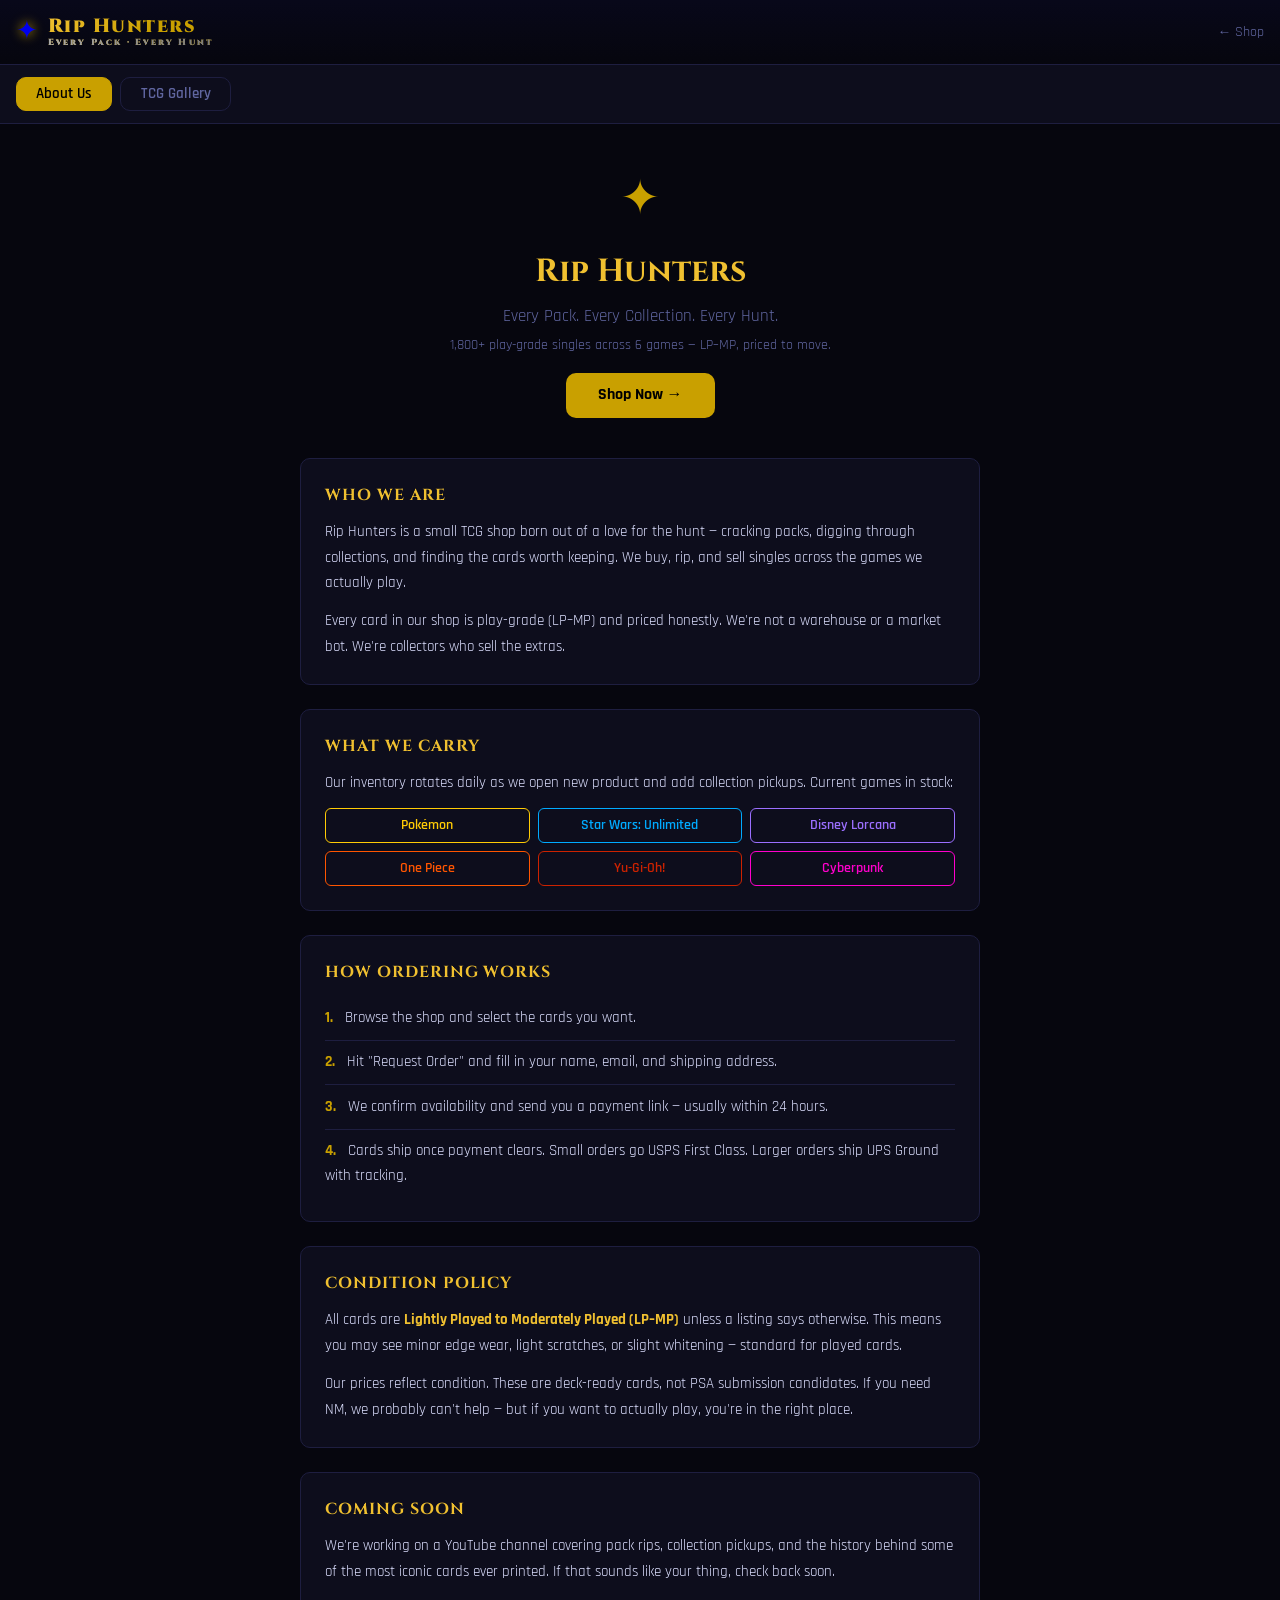
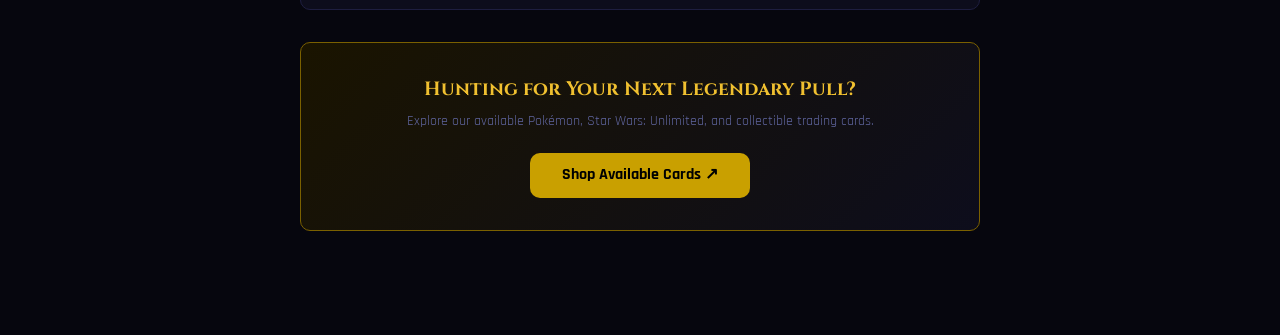
<file: docs/about.html>
<!doctype html>
<html lang="en">
<head>
  <meta charset="utf-8">
  <meta name="viewport" content="width=device-width, initial-scale=1">
  <title>About — Rip Hunters</title>
  <meta name="description" content="Rip Hunters is a play-grade TCG card shop. We rip packs, hunt collections, and sell singles at honest prices across Pokemon, Star Wars, One Piece, Lorcana, YuGiOh, and Cyberpunk.">
  <link rel="stylesheet" href="style.css">
  <style>
    /* Hide the header when loaded inside the shop iframe */
    @media (max-width: 99999px) {
      body.in-frame header { display: none; }
    }
  </style>
  <script>
    if (window !== window.top) document.addEventListener("DOMContentLoaded", () => document.body.classList.add("in-frame"));
  </script>
  <style>
    /* ── Page tabs ── */
    .about-tabs {
      display: flex;
      gap: 0.5rem;
      padding: 0.75rem 1rem;
      background: var(--surface);
      border-bottom: 1px solid var(--border);
    }
    .about-tab {
      background: none;
      border: 1px solid var(--border);
      border-radius: var(--radius);
      color: var(--muted);
      cursor: pointer;
      font-family: 'Rajdhani', sans-serif;
      font-size: 0.95rem;
      font-weight: 600;
      padding: 0.4rem 1.2rem;
      transition: var(--transition);
    }
    .about-tab.active {
      background: var(--gold);
      border-color: var(--gold);
      color: #000;
    }
    .about-panel { display: none; }
    .about-panel.active { display: block; }

    /* ── About tab ── */
    .about-wrap {
      max-width: 720px;
      margin: 2.5rem auto;
      padding: 0 1.25rem 4rem;
    }
    .about-hero {
      text-align: center;
      margin-bottom: 2.5rem;
    }
    .about-hero .logo-mark { font-size: 3rem; color: var(--gold); display: block; margin-bottom: 0.75rem; }
    .about-hero h1 { font-family: 'Cinzel', serif; font-size: 2rem; color: var(--gold-light); margin-bottom: 0.5rem; }
    .about-hero p { color: var(--muted); font-size: 1.05rem; }

    .about-section {
      background: var(--surface);
      border: 1px solid var(--border);
      border-radius: var(--radius);
      margin-bottom: 1.5rem;
      padding: 1.5rem;
    }
    .about-section h2 {
      color: var(--gold-light);
      font-family: 'Cinzel', serif;
      font-size: 1rem;
      letter-spacing: 0.06em;
      margin-bottom: 0.75rem;
      text-transform: uppercase;
    }
    .about-section p { color: var(--text); font-size: 0.95rem; line-height: 1.7; margin-bottom: 0.75rem; }
    .about-section p:last-child { margin-bottom: 0; }

    .games-grid { display: grid; gap: 0.5rem; grid-template-columns: repeat(auto-fill, minmax(180px, 1fr)); margin-top: 0.75rem; }
    .game-chip { border-radius: 6px; border: 1px solid var(--border); font-size: 0.85rem; font-weight: 600; padding: 0.4rem 0.75rem; text-align: center; }

    .how-list { list-style: none; margin-top: 0.5rem; }
    .how-list li { border-bottom: 1px solid var(--border); color: var(--text); font-size: 0.95rem; line-height: 1.6; padding: 0.6rem 0; }
    .how-list li:last-child { border-bottom: none; }
    .how-list li span { color: var(--gold); font-weight: 700; margin-right: 0.5rem; }

    .cta-block {
      background: linear-gradient(135deg, #1a1400, #0d0d1c);
      border: 1px solid var(--gold-dim);
      border-radius: var(--radius);
      padding: 2rem;
      text-align: center;
      margin-top: 2rem;
    }
    .cta-block h2 { color: var(--gold-light); font-family: 'Cinzel', serif; font-size: 1.2rem; margin-bottom: 0.5rem; }
    .cta-block p { color: var(--muted); font-size: 0.9rem; margin-bottom: 1.25rem; }
    .btn-cta {
      background: var(--gold);
      border: none;
      border-radius: var(--radius);
      color: #000;
      cursor: pointer;
      display: inline-block;
      font-family: 'Rajdhani', sans-serif;
      font-size: 1rem;
      font-weight: 700;
      padding: 0.65rem 2rem;
      text-decoration: none;
      transition: background 0.2s ease;
    }
    .btn-cta:hover { background: var(--gold-light); }

    /* ── Gallery tab ── */
    .gallery-wrap {
      max-width: 960px;
      margin: 2rem auto;
      padding: 0 1rem 4rem;
    }
    .gallery-wrap h2 {
      color: var(--gold-light);
      font-family: 'Cinzel', serif;
      font-size: 1rem;
      letter-spacing: 0.06em;
      margin-bottom: 1.25rem;
      text-transform: uppercase;
    }
    .pin-grid {
      display: grid;
      gap: 1.25rem;
      grid-template-columns: repeat(auto-fill, minmax(280px, 1fr));
    }
    .pin-card {
      background: var(--surface);
      border: 1px solid var(--border);
      border-radius: var(--radius);
      overflow: hidden;
      transition: border-color var(--transition), transform var(--transition);
    }
    .pin-card:hover { border-color: var(--gold-dim); transform: translateY(-2px); }
    .pin-card img { display: block; width: 100%; height: auto; }
    .pin-card-body { padding: 0.75rem 1rem; }
    .pin-card-title { color: var(--text); font-weight: 700; font-size: 0.95rem; margin-bottom: 0.25rem; }
    .pin-card-desc { color: var(--muted); font-size: 0.8rem; line-height: 1.5; }

    /* Pinterest embed wrapper — maintains ~9:16 aspect ratio */
    .pin-embed-wrap {
      position: relative;
      width: 100%;
      padding-bottom: 178%;
      background: var(--surface);
      border: 1px solid var(--border);
      border-radius: var(--radius);
      overflow: hidden;
    }
    .pin-embed-wrap iframe {
      position: absolute;
      top: 0; left: 0;
      width: 100%;
      height: 100%;
      border: none;
    }
  </style>
</head>
<body>

<header>
  <div class="header-inner">
    <a href="index.html" class="logo">
      <span class="logo-compass">✦</span>
      <div class="logo-text">Rip Hunters<span>Every Pack · Every Hunt</span></div>
    </a>
    <div class="header-right" style="margin-left:auto">
      <a href="index.html" class="back-to-shop" style="color:var(--muted);font-size:0.85rem;text-decoration:none;" onclick="if(window!==window.top){window.parent.postMessage('shopNow','*');return false;}">← Shop</a>
    </div>
  </div>
</header>

<!-- ── Tabs ── -->
<div class="about-tabs">
  <button class="about-tab active" data-panel="about">About Us</button>
  <button class="about-tab" data-panel="gallery">TCG Gallery</button>
</div>

<!-- ── About panel ── -->
<div class="about-panel active" id="panel-about">
  <div class="about-wrap">
    <div class="about-hero">
      <span class="logo-mark">✦</span>
      <h1>Rip Hunters</h1>
      <p>Every Pack. Every Collection. Every Hunt.</p>
      <p style="color:var(--muted);font-size:0.9rem;margin-top:0.4rem">1,800+ play-grade singles across 6 games — LP–MP, priced to move.</p>
      <a href="index.html" class="btn-cta" style="display:inline-block;margin-top:1rem;" onclick="if(window!==window.top){window.parent.postMessage('shopNow','*');return false;}">Shop Now →</a>
    </div>

    <div class="about-section">
      <h2>Who We Are</h2>
      <p>Rip Hunters is a small TCG shop born out of a love for the hunt — cracking packs, digging through collections, and finding the cards worth keeping. We buy, rip, and sell singles across the games we actually play.</p>
      <p>Every card in our shop is play-grade (LP–MP) and priced honestly. We're not a warehouse or a market bot. We're collectors who sell the extras.</p>
    </div>

    <div class="about-section">
      <h2>What We Carry</h2>
      <p>Our inventory rotates daily as we open new product and add collection pickups. Current games in stock:</p>
      <div class="games-grid">
        <div class="game-chip" style="border-color:#FFCB05;color:#FFCB05">Pokémon</div>
        <div class="game-chip" style="border-color:#00AAFF;color:#00AAFF">Star Wars: Unlimited</div>
        <div class="game-chip" style="border-color:#9B6FFF;color:#9B6FFF">Disney Lorcana</div>
        <div class="game-chip" style="border-color:#FF5500;color:#FF5500">One Piece</div>
        <div class="game-chip" style="border-color:#CC2200;color:#CC2200">Yu-Gi-Oh!</div>
        <div class="game-chip" style="border-color:#FF00CC;color:#FF00CC">Cyberpunk</div>
      </div>
    </div>

    <div class="about-section">
      <h2>How Ordering Works</h2>
      <ul class="how-list">
        <li><span>1.</span> Browse the shop and select the cards you want.</li>
        <li><span>2.</span> Hit "Request Order" and fill in your name, email, and shipping address.</li>
        <li><span>3.</span> We confirm availability and send you a payment link — usually within 24 hours.</li>
        <li><span>4.</span> Cards ship once payment clears. Small orders go USPS First Class. Larger orders ship UPS Ground with tracking.</li>
      </ul>
    </div>

    <div class="about-section">
      <h2>Condition Policy</h2>
      <p>All cards are <strong style="color:var(--gold-light)">Lightly Played to Moderately Played (LP–MP)</strong> unless a listing says otherwise. This means you may see minor edge wear, light scratches, or slight whitening — standard for played cards.</p>
      <p>Our prices reflect condition. These are deck-ready cards, not PSA submission candidates. If you need NM, we probably can't help — but if you want to actually play, you're in the right place.</p>
    </div>

    <div class="about-section">
      <h2>Coming Soon</h2>
      <p>We're working on a YouTube channel covering pack rips, collection pickups, and the history behind some of the most iconic cards ever printed. If that sounds like your thing, check back soon.</p>
    </div>

    <div class="cta-block">
      <h2>Hunting for Your Next Legendary Pull?</h2>
      <p>Explore our available Pokémon, Star Wars: Unlimited, and collectible trading cards.</p>
      <a href="index.html" class="btn-cta" onclick="if(window!==window.top){window.parent.postMessage('shopNow','*');return false;}">Shop Available Cards ↗</a>
    </div>
  </div>
</div>

<!-- ── Gallery panel ── -->
<div class="about-panel" id="panel-gallery">
  <div class="gallery-wrap">
    <h2>TCG Card Gallery</h2>
    <div class="pin-grid">
      <!-- ADD NEW PINTEREST EMBEDS HERE ↓ -->
      <div class="pin-embed-wrap">
        <iframe src="https://assets.pinterest.com/ext/embed.html?id=629800329190102472" frameborder="0" scrolling="no"></iframe>
      </div>
      <div class="pin-embed-wrap">
        <iframe src="https://assets.pinterest.com/ext/embed.html?id=629800329190102492" frameborder="0" scrolling="no"></iframe>
      </div>
    </div>
  </div>
</div>

<script>
  // ── Tab switching ──────────────────────────────────────────────────────
  document.querySelectorAll(".about-tab").forEach(btn => {
    btn.addEventListener("click", () => {
      document.querySelectorAll(".about-tab").forEach(t => t.classList.remove("active"));
      document.querySelectorAll(".about-panel").forEach(p => p.classList.remove("active"));
      btn.classList.add("active");
      document.getElementById("panel-" + btn.dataset.panel).classList.add("active");
    });
  });
</script>

</body>
</html>
</file>
<file: docs/style.css>
@import url('https://fonts.googleapis.com/css2?family=Cinzel:wght@600;700;900&family=Rajdhani:wght@400;500;600;700&display=swap');

:root {
  --gold: #C9A000;
  --gold-light: #F0C030;
  --gold-dim: #7a6000;
  --bg: #06060e;
  --surface: #0d0d1c;
  --surface2: #13132a;
  --border: #1e1e40;
  --text: #dde0ff;
  --muted: #6066a0;
  --danger: #ff4444;
  --radius: 10px;
  --transition: 0.2s ease;
}

*, *::before, *::after { box-sizing: border-box; margin: 0; padding: 0; }

html { scroll-behavior: smooth; }

body {
  font-family: 'Rajdhani', sans-serif;
  background: var(--bg);
  color: var(--text);
  min-height: 100vh;
  font-size: 16px;
  line-height: 1.5;
}

/* ─── Header ─── */
header {
  position: sticky;
  top: 0;
  z-index: 100;
  background: linear-gradient(180deg, #08081a 0%, rgba(6,6,14,0.97) 100%);
  border-bottom: 1px solid var(--border);
  padding: 0 1rem;
}

.header-inner {
  max-width: 1400px;
  margin: 0 auto;
  display: flex;
  align-items: center;
  gap: 1.5rem;
  height: 64px;
}

.logo {
  display: flex;
  align-items: center;
  gap: 0.6rem;
  text-decoration: none;
  flex-shrink: 0;
}

.logo-compass {
  font-size: 1.6rem;
  filter: drop-shadow(0 0 6px var(--gold));
}

.logo-text {
  font-family: 'Cinzel', serif;
  font-weight: 900;
  font-size: 1.2rem;
  letter-spacing: 0.08em;
  background: linear-gradient(135deg, var(--gold-light) 0%, var(--gold) 60%);
  -webkit-background-clip: text;
  -webkit-text-fill-color: transparent;
  background-clip: text;
  line-height: 1;
}

.logo-text span {
  display: block;
  font-size: 0.55rem;
  letter-spacing: 0.25em;
  background: linear-gradient(135deg, #aaa 0%, #777 100%);
  -webkit-background-clip: text;
  -webkit-text-fill-color: transparent;
  background-clip: text;
  margin-top: 2px;
}

.search-wrap {
  flex: 1;
  max-width: 420px;
  position: relative;
}

.search-wrap input {
  width: 100%;
  background: var(--surface2);
  border: 1px solid var(--border);
  border-radius: 6px;
  color: var(--text);
  font-family: 'Rajdhani', sans-serif;
  font-size: 0.95rem;
  padding: 0.45rem 0.8rem 0.45rem 2.2rem;
  outline: none;
  transition: border-color var(--transition), box-shadow var(--transition);
}

.search-wrap input:focus {
  border-color: var(--gold-dim);
  box-shadow: 0 0 0 2px rgba(201,160,0,0.15);
}

.search-wrap::before {
  content: '⌕';
  position: absolute;
  left: 0.6rem;
  top: 50%;
  transform: translateY(-50%);
  color: var(--muted);
  pointer-events: none;
  font-size: 1.1rem;
}


.header-right {
  margin-left: auto;
  display: flex;
  align-items: center;
  gap: 0.75rem;
}

/* ─── About toggle button ─── */
.btn-about-toggle {
  background: none;
  border: 1px solid var(--border);
  border-radius: var(--radius);
  color: var(--muted);
  cursor: pointer;
  font-family: 'Rajdhani', sans-serif;
  font-size: 0.85rem;
  font-weight: 600;
  padding: 0.35rem 0.9rem;
  transition: var(--transition);
}
.btn-about-toggle:hover,
.btn-about-toggle.active {
  border-color: var(--gold-dim);
  color: var(--gold-light);
}

/* ─── About inline panel ─── */
.about-panel-inline {
  width: 100%;
  height: calc(100vh - 60px);
  overflow: hidden;
}
.about-panel-inline iframe {
  width: 100%;
  height: 100%;
  border: none;
  display: block;
}

.cart-pill {
  display: flex;
  align-items: center;
  gap: 0.4rem;
  background: var(--surface2);
  border: 1px solid var(--border);
  border-radius: 20px;
  padding: 0.3rem 0.75rem;
  font-size: 0.9rem;
  font-weight: 600;
  color: var(--muted);
  cursor: pointer;
  transition: all var(--transition);
}

.cart-pill.has-items {
  border-color: var(--gold-dim);
  color: var(--gold-light);
}

.cart-count {
  background: var(--gold);
  color: #000;
  border-radius: 50%;
  width: 20px;
  height: 20px;
  display: none;
  align-items: center;
  justify-content: center;
  font-size: 0.75rem;
  font-weight: 700;
}

.cart-pill.has-items .cart-count { display: flex; }

/* ─── Game tabs ─── */
.game-tabs-outer {
  background: var(--surface);
  border-bottom: 1px solid var(--border);
}

.game-tabs {
  max-width: 1400px;
  margin: 0 auto;
  display: flex;
  gap: 0;
  padding: 0 1rem;
  overflow-x: auto;
  scrollbar-width: none;
}

.game-tabs::-webkit-scrollbar { display: none; }

.tab {
  flex-shrink: 0;
  padding: 0.7rem 1.1rem;
  font-family: 'Rajdhani', sans-serif;
  font-weight: 700;
  font-size: 0.85rem;
  letter-spacing: 0.06em;
  text-transform: uppercase;
  color: var(--muted);
  border: none;
  background: none;
  cursor: pointer;
  border-bottom: 2px solid transparent;
  transition: all var(--transition);
  position: relative;
  top: 1px;
}

.tab:hover { color: var(--text); }

.tab.active {
  color: var(--tab-color, var(--gold));
  border-bottom-color: var(--tab-color, var(--gold));
  text-shadow: 0 0 8px var(--tab-color, var(--gold));
}

/* ─── Set sub-tabs ─── */
.set-tabs-outer {
  background: var(--bg);
  border-bottom: 1px solid var(--border);
}

.set-tabs {
  max-width: 1400px;
  margin: 0 auto;
  display: flex;
  gap: 0.4rem;
  padding: 0.5rem 1rem;
  overflow-x: auto;
  scrollbar-width: none;
  flex-wrap: wrap;
}

.set-tabs::-webkit-scrollbar { display: none; }

.set-tab {
  flex-shrink: 0;
  padding: 0.3rem 0.9rem;
  font-family: 'Rajdhani', sans-serif;
  font-weight: 600;
  font-size: 0.8rem;
  letter-spacing: 0.04em;
  color: var(--muted);
  background: none;
  border: 1px solid var(--border);
  border-radius: 20px;
  cursor: pointer;
  transition: all var(--transition);
}

.set-tab:hover {
  color: var(--text);
  border-color: var(--tab-color, var(--gold));
}

.set-tab.active {
  color: var(--bg);
  background: var(--tab-color, var(--gold));
  border-color: var(--tab-color, var(--gold));
}

/* ─── Main content ─── */
main {
  max-width: 1400px;
  margin: 0 auto;
  padding: 1.5rem 1rem 120px;
}

.condition-banner {
  background: #1a1400;
  border: 1px solid var(--gold-dim);
  border-radius: var(--radius);
  color: #b89a00;
  font-size: 0.85rem;
  padding: 0.5rem 1rem;
  margin-bottom: 1rem;
  text-align: center;
}
.condition-banner strong { color: var(--gold-light); }

.results-bar {
  display: flex;
  align-items: center;
  justify-content: space-between;
  margin-bottom: 1rem;
  font-size: 0.85rem;
  color: var(--muted);
}

.results-bar strong { color: var(--text); }

/* ─── Card grid ─── */
.card-grid {
  display: grid;
  grid-template-columns: repeat(auto-fill, minmax(200px, 1fr));
  gap: 1rem;
}

/* ─── Card ─── */
.card {
  background: var(--surface);
  border: 1px solid var(--border);
  border-radius: var(--radius);
  overflow: hidden;
  display: flex;
  flex-direction: column;
  cursor: pointer;
  transition: transform var(--transition), box-shadow var(--transition), border-color var(--transition);
  position: relative;
}

.card:hover {
  transform: translateY(-3px);
  border-color: color-mix(in srgb, var(--game-color) 60%, transparent);
  box-shadow: 0 4px 20px color-mix(in srgb, var(--game-color) 20%, transparent);
}

.card.selected {
  border-color: var(--game-color);
  box-shadow: 0 0 14px color-mix(in srgb, var(--game-color) 35%, transparent),
              inset 0 0 0 1px color-mix(in srgb, var(--game-color) 30%, transparent);
}

.card.selected::after {
  content: '✓';
  position: absolute;
  top: 8px;
  right: 8px;
  background: var(--game-color);
  color: #000;
  font-weight: 900;
  width: 24px;
  height: 24px;
  border-radius: 50%;
  display: flex;
  align-items: center;
  justify-content: center;
  font-size: 0.75rem;
  box-shadow: 0 0 8px var(--game-color);
}

.card-img-wrap {
  aspect-ratio: 284 / 394;
  background: var(--surface2);
  overflow: hidden;
  display: flex;
  align-items: center;
  justify-content: center;
  position: relative;
}

.card-img-wrap img {
  width: 100%;
  height: 100%;
  object-fit: cover;
  display: block;
  transition: transform 0.3s ease;
}

.card:hover .card-img-wrap img { transform: scale(1.04); }

.img-placeholder {
  display: none;
  flex-direction: column;
  align-items: center;
  justify-content: center;
  gap: 0.5rem;
  padding: 1rem;
  text-align: center;
  width: 100%;
  height: 100%;
}

.img-placeholder .ph-game {
  font-family: 'Cinzel', serif;
  font-size: 0.65rem;
  letter-spacing: 0.15em;
  color: var(--game-color);
  text-shadow: 0 0 8px var(--game-color);
}

.img-placeholder .ph-name {
  font-weight: 700;
  font-size: 0.85rem;
  color: var(--text);
  line-height: 1.2;
}

.card-img-wrap.no-image img { display: none; }
.card-img-wrap.no-image .img-placeholder { display: flex; }

.card-body {
  padding: 0.65rem 0.75rem 0.75rem;
  display: flex;
  flex-direction: column;
  gap: 0.35rem;
  flex: 1;
}

.card-game-tag {
  font-size: 0.65rem;
  font-weight: 700;
  letter-spacing: 0.12em;
  text-transform: uppercase;
  color: var(--game-color);
  line-height: 1;
}

.card-name {
  font-family: 'Rajdhani', sans-serif;
  font-weight: 700;
  font-size: 0.95rem;
  color: var(--text);
  line-height: 1.2;
}

.card-set {
  font-size: 0.75rem;
  color: var(--muted);
  line-height: 1;
}

.card-badges {
  display: flex;
  flex-wrap: wrap;
  gap: 0.3rem;
  margin-top: 0.1rem;
}

.badge {
  font-size: 0.62rem;
  font-weight: 700;
  letter-spacing: 0.06em;
  text-transform: uppercase;
  padding: 0.15rem 0.45rem;
  border-radius: 4px;
  background: var(--surface2);
  color: var(--muted);
  border: 1px solid var(--border);
}

.badge.foil { color: #A0D0FF; border-color: #203050; }
.badge.holo { color: #FFD0A0; border-color: #504020; }
.badge.secret, .badge.legendary { color: var(--gold); border-color: var(--gold-dim); }
.badge.epic, .badge.rare  { color: #B080FF; border-color: #302060; }

.card-footer {
  display: flex;
  align-items: center;
  justify-content: space-between;
  margin-top: auto;
  padding-top: 0.5rem;
  border-top: 1px solid var(--border);
}

.card-price {
  font-family: 'Cinzel', serif;
  font-size: 1rem;
  font-weight: 700;
  color: var(--gold-light);
}

.card-qty {
  font-size: 0.75rem;
  color: var(--muted);
}

/* ─── Bottom order bar ─── */
#order-bar {
  position: fixed;
  bottom: 0;
  left: 0;
  right: 0;
  z-index: 200;
  background: linear-gradient(180deg, rgba(6,6,14,0) 0%, var(--bg) 20%);
  padding: 1rem;
  display: none;
  pointer-events: none;
}

#order-bar.visible { display: block; }

.order-bar-inner {
  max-width: 700px;
  margin: 0 auto;
  background: linear-gradient(135deg, #111130 0%, #0d0d22 100%);
  border: 1px solid var(--gold-dim);
  border-radius: 12px;
  display: flex;
  align-items: center;
  gap: 1rem;
  padding: 0.85rem 1.2rem;
  box-shadow: 0 4px 40px rgba(0,0,0,0.6), 0 0 20px rgba(201,160,0,0.1);
  pointer-events: all;
}

.order-summary {
  flex: 1;
  display: flex;
  flex-direction: column;
  gap: 0.1rem;
}

.order-summary .count {
  font-size: 0.8rem;
  color: var(--muted);
  font-weight: 600;
}

.order-summary .total {
  font-family: 'Cinzel', serif;
  font-size: 1.2rem;
  font-weight: 700;
  color: var(--gold-light);
}

.btn-clear {
  background: none;
  border: 1px solid var(--border);
  border-radius: 6px;
  color: var(--muted);
  font-family: 'Rajdhani', sans-serif;
  font-size: 0.85rem;
  font-weight: 600;
  padding: 0.5rem 0.8rem;
  cursor: pointer;
  transition: all var(--transition);
}

.btn-clear:hover { border-color: var(--danger); color: var(--danger); }

.btn-order {
  background: linear-gradient(135deg, var(--gold) 0%, #a07800 100%);
  border: none;
  border-radius: 8px;
  color: #000;
  font-family: 'Cinzel', serif;
  font-size: 0.9rem;
  font-weight: 700;
  letter-spacing: 0.06em;
  padding: 0.65rem 1.4rem;
  cursor: pointer;
  transition: all var(--transition);
  box-shadow: 0 0 12px rgba(201,160,0,0.3);
}

.btn-order:hover {
  background: linear-gradient(135deg, var(--gold-light) 0%, var(--gold) 100%);
  box-shadow: 0 0 20px rgba(240,192,48,0.4);
  transform: translateY(-1px);
}

/* ─── Modal ─── */
.modal-bg {
  display: none;
  position: fixed;
  inset: 0;
  z-index: 300;
  background: rgba(0,0,0,0.75);
  backdrop-filter: blur(4px);
  padding: 1rem;
  overflow-y: auto;
}

.modal-bg.open { display: flex; align-items: flex-start; justify-content: center; padding-top: 4rem; }

.modal {
  background: var(--surface);
  border: 1px solid var(--border);
  border-radius: 14px;
  width: 100%;
  max-width: 540px;
  padding: 2rem;
  position: relative;
}

.modal h2 {
  font-family: 'Cinzel', serif;
  font-size: 1.2rem;
  color: var(--gold-light);
  margin-bottom: 0.25rem;
}

.modal .subtitle {
  font-size: 0.85rem;
  color: var(--muted);
  margin-bottom: 1.5rem;
}

.modal-close {
  position: absolute;
  top: 1rem;
  right: 1rem;
  background: none;
  border: none;
  color: var(--muted);
  font-size: 1.4rem;
  cursor: pointer;
  line-height: 1;
  transition: color var(--transition);
}

.modal-close:hover { color: var(--text); }

.form-row { display: flex; gap: 0.75rem; }
.form-row .form-group { flex: 1; }

.form-group {
  display: flex;
  flex-direction: column;
  gap: 0.35rem;
  margin-bottom: 0.85rem;
}

.form-group label {
  font-size: 0.8rem;
  font-weight: 700;
  letter-spacing: 0.06em;
  text-transform: uppercase;
  color: var(--muted);
}

.form-group input,
.form-group textarea {
  background: var(--surface2);
  border: 1px solid var(--border);
  border-radius: 6px;
  color: var(--text);
  font-family: 'Rajdhani', sans-serif;
  font-size: 0.95rem;
  padding: 0.5rem 0.75rem;
  outline: none;
  transition: border-color var(--transition);
  width: 100%;
}

.form-group input:focus,
.form-group textarea:focus {
  border-color: var(--gold-dim);
}

.form-group textarea { resize: vertical; min-height: 70px; }

.order-items-preview {
  background: var(--surface2);
  border: 1px solid var(--border);
  border-radius: 6px;
  padding: 0.75rem;
  max-height: 180px;
  overflow-y: auto;
  margin-bottom: 0.85rem;
  font-size: 0.85rem;
}

.order-item-row {
  display: flex;
  justify-content: space-between;
  padding: 0.2rem 0;
  border-bottom: 1px solid var(--border);
  color: var(--text);
}

.order-item-row:last-child { border-bottom: none; }
.order-item-row .item-price { color: var(--gold); font-weight: 600; }

.modal-total {
  display: flex;
  justify-content: space-between;
  align-items: center;
  padding: 0.75rem 0;
  border-top: 1px solid var(--border);
  margin-bottom: 1.25rem;
  font-weight: 700;
}

.modal-total .label { color: var(--muted); font-size: 0.85rem; letter-spacing: 0.06em; text-transform: uppercase; }
.modal-total .amount { font-family: 'Cinzel', serif; font-size: 1.3rem; color: var(--gold-light); }

.btn-submit {
  width: 100%;
  background: linear-gradient(135deg, var(--gold) 0%, #a07800 100%);
  border: none;
  border-radius: 8px;
  color: #000;
  font-family: 'Cinzel', serif;
  font-size: 1rem;
  font-weight: 700;
  letter-spacing: 0.06em;
  padding: 0.85rem;
  cursor: pointer;
  transition: all var(--transition);
}

.btn-submit:hover { background: linear-gradient(135deg, var(--gold-light), var(--gold)); }
.btn-submit:disabled { opacity: 0.5; cursor: not-allowed; }

.form-status {
  margin-top: 0.75rem;
  font-size: 0.85rem;
  text-align: center;
  min-height: 1.2em;
}

.form-status.success { color: #66ff99; }
.form-status.error { color: var(--danger); }

/* ─── YouTube placeholder ─── */
.yt-section {
  max-width: 1400px;
  margin: 0 auto 3rem;
  padding: 0 1rem;
}

.yt-placeholder {
  background: var(--surface);
  border: 1px dashed #2a2a4a;
  border-radius: var(--radius);
  padding: 3rem 2rem;
  text-align: center;
  display: flex;
  flex-direction: column;
  align-items: center;
  gap: 1rem;
}

.yt-placeholder .yt-icon {
  width: 56px;
  height: 56px;
  background: #FF0000;
  border-radius: 12px;
  display: flex;
  align-items: center;
  justify-content: center;
  font-size: 1.8rem;
}

.yt-placeholder h3 {
  font-family: 'Cinzel', serif;
  font-size: 1.1rem;
  color: var(--gold-light);
}

.yt-placeholder p {
  color: var(--muted);
  font-size: 0.9rem;
  max-width: 340px;
}

/* ─── Empty / loading states ─── */
.state-msg {
  text-align: center;
  padding: 4rem 1rem;
  color: var(--muted);
}

.state-msg .big { font-size: 2.5rem; margin-bottom: 0.5rem; }
.state-msg h3 { font-family: 'Cinzel', serif; color: var(--text); margin-bottom: 0.4rem; }

/* ─── Responsive ─── */
@media (max-width: 640px) {
  .header-inner { gap: 0.75rem; }
  .logo-text span { display: none; }
  .card-grid { grid-template-columns: repeat(2, 1fr); gap: 0.75rem; }
  .form-row { flex-direction: column; gap: 0; }
  .order-bar-inner { flex-wrap: wrap; }
}

@media (min-width: 900px) {
  .card-grid { grid-template-columns: repeat(auto-fill, minmax(190px, 1fr)); }
}
</file>
